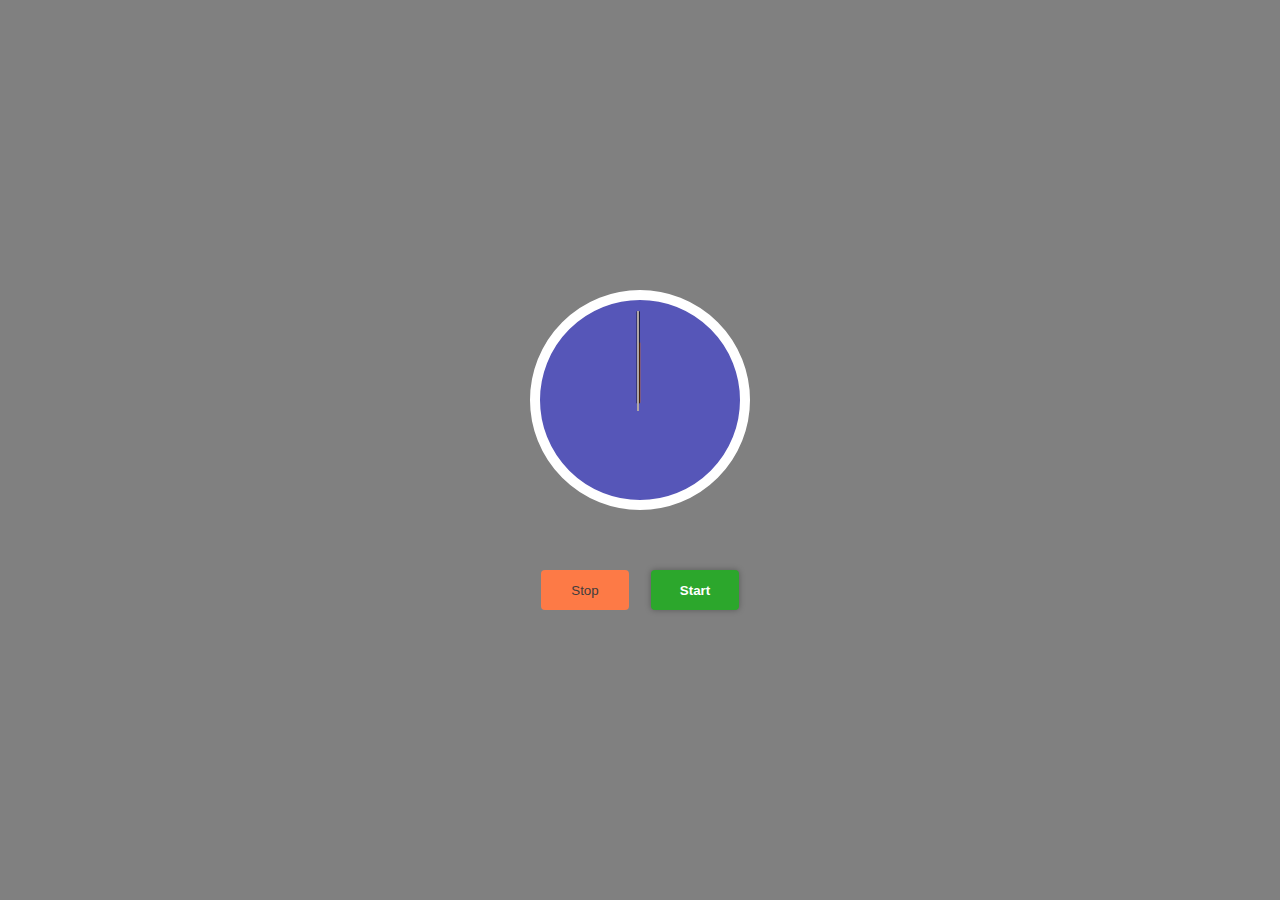
<file: index.html>
<!DOCTYPE html>
<html lang="en">
<head>
    <meta charset="UTF-8">
    <meta http-equiv="X-UA-Compatible" content="IE=edge">
    <meta name="viewport" content="width=device-width, initial-scale=1.0">
    <link rel="stylesheet" href="styles.css">
    <title>CSS and JS Clock</title>
</head>
<body>
    <div class="container">
        <div class="clock" id="clock">
            <div class="hand sec" id="sec"></div>
            <div class="hand min" id="min"></div>
            <div class="hand hour" id="hour"></div>
        </div>
        <form action="">
            <button id="btnStart" class="start" type="button">Start</button>
            <button id="btnStop" class="stop disabled" type="button">Stop</button>
        </form>
        
    </div>
    <script src="./script.js"></script>
</body>
</html>
</file>
<file: styles.css>
body {
  display: flex;
  background-color: gray;
  justify-content: center;
  align-items: center;
  min-height: 100vh;
  margin: 0;
}

.container {
  display: flex;
  flex-flow: column nowrap;
}

form {
  margin-top: 60px;
  display: flex;
}

button {
  display: block;
  margin: 0 auto;
  width: 40%;
  height: 40px;
  border: none;
  border-radius: 4px;
  color: white;
  box-shadow: 0 0 6px rgba(0, 0, 0, 0.3);
  font-weight: bold;
  cursor: pointer;
}
button.start {
  background-color: #2ca72c;
  order: 2;
}
button.stop {
  background-color: #fd7a46;
}
button.disabled {
  color: #413d3d;
  box-shadow: none;
  font-weight: normal;
  cursor: auto;
}

.clock {
  background-color: #5656b8;
  border: 10px solid white;
  width: 200px;
  height: 200px;
  border-radius: 50%;
  position: relative;
}

.hand {
  position: absolute;
  width: 46%;
  height: 3px;
  background-color: black;
  top: 50%;
  left: 4%;
  transform-origin: 98%;
  transform: rotate(90deg);
  transition: transform 200ms cubic-bezier(0, 0.51, 0.65, 1.72);
}
.hand.sec {
  width: 50%;
  height: 2px;
  transform-origin: 90%;
  background-color: #afa6a6;
  z-index: 2;
}
.hand.min {
  z-index: 1;
}
.hand.hour {
  width: 30%;
  left: 20%;
  background-color: chocolate;
}

/*# sourceMappingURL=styles.css.map */
</file>
